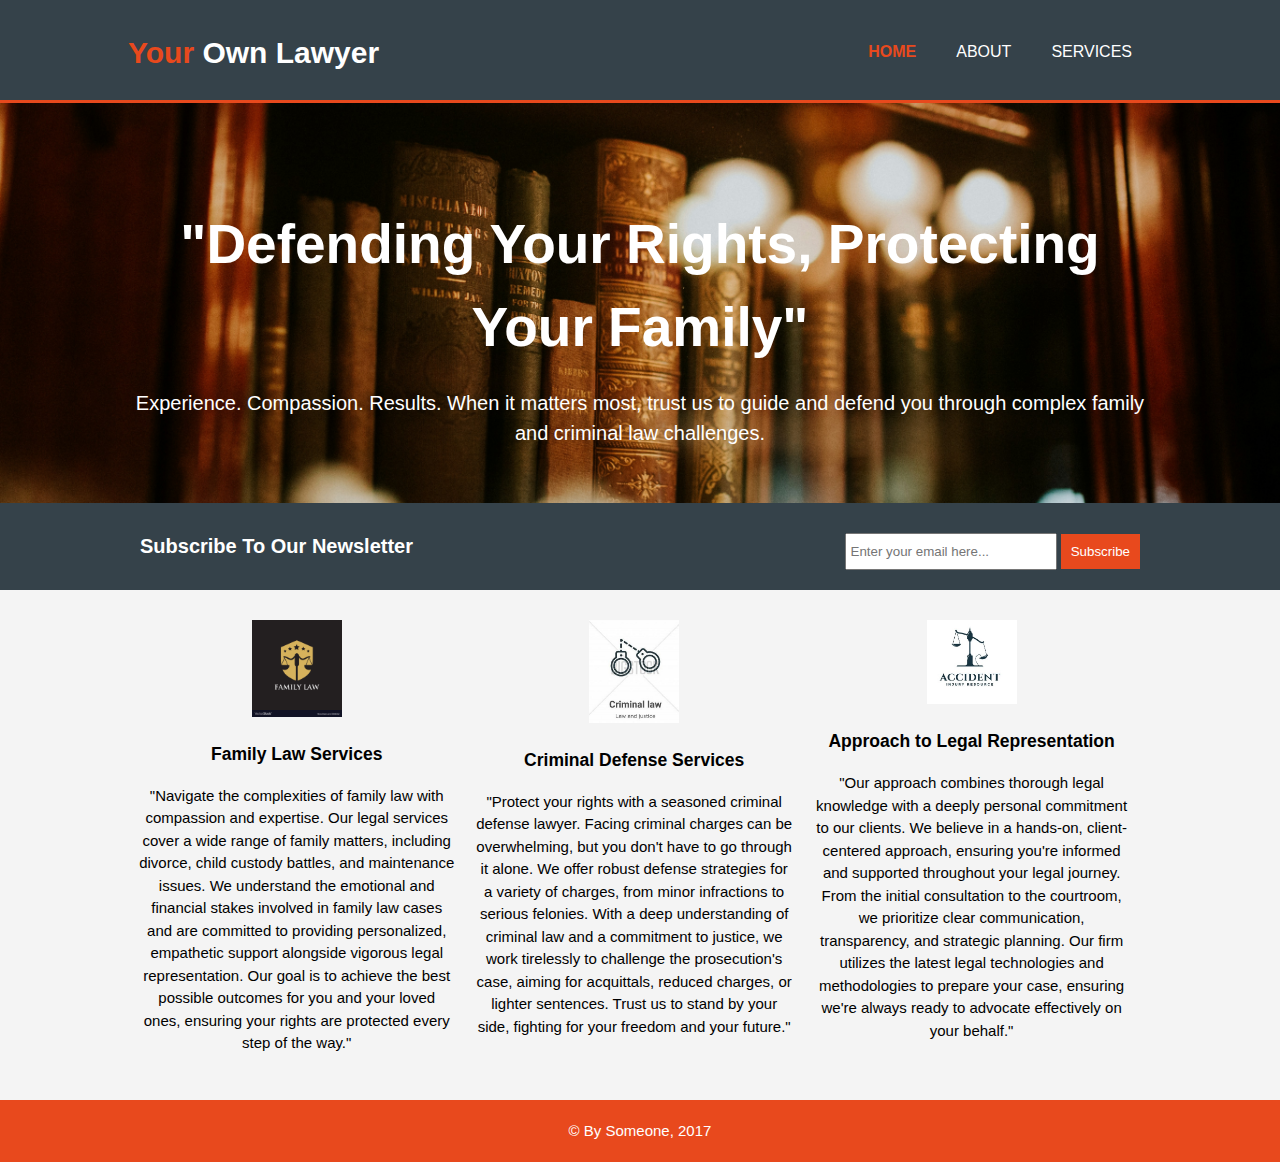
<file: index.html>
<!DOCTYPE html>

<html lang="en">
<head>
    <meta charset="UTF-8">
    <meta name="viewport" content="width=device-width, initial-scale=1.0">
    <title>LAWYER | WELCOME </title>
    <link rel="stylesheet" href="styles.css">
</head>
<body>
    <header>
        <div class="container">
            <div id="branding">
                <h1><span class="highlight">Your</span> Own Lawyer</h1>
            </div>
            
            <nav>
            <ul>
                <li class="current"><a href="index.html">Home</a></li>
                <li><a href="about.html">About</a></li>
                <li><a href="services.html">Services</a></li>
            </ul>
            </nav>
        </div>
    </header>
    
    <section id="showcase">
        <div class="container">
            <h1>"Defending Your Rights, Protecting Your Family"</h1>
            <p>Experience. Compassion. Results. When it matters most, trust us to guide and defend you through complex family and criminal law challenges.</p>
        </div>
    </section>
    
    
    <section id="newsletter">
        <div class="container">
            <h1>Subscribe To Our Newsletter</h1>
            <form>
                    <input type="email" placeholder="Enter your email here...">
                    <button type="submit" class="button_1">Subscribe</button>
            </form>
        </div>
    </section>
    
    <section id="boxes">
        <div class="container">
            <div class="box">
                <img src="img/family-law-logo-design-with-emblem-vector-35881502.jpg">
                <h3>Family Law Services</h3>
                <p>"Navigate the complexities of family law with compassion and expertise. Our legal services cover a wide range of family matters, including divorce, child custody battles, and maintenance issues. We understand the emotional and financial stakes involved in family law cases and are committed to providing personalized, empathetic support alongside vigorous legal representation. Our goal is to achieve the best possible outcomes for you and your loved ones, ensuring your rights are protected every step of the way."</p>
            </div>
            <div class="box">
                <img src="img/382015208.jpg">
                <h3>Criminal Defense Services</h3>
                <p>"Protect your rights with a seasoned criminal defense lawyer. Facing criminal charges can be overwhelming, but you don't have to go through it alone. We offer robust defense strategies for a variety of charges, from minor infractions to serious felonies. With a deep understanding of criminal law and a commitment to justice, we work tirelessly to challenge the prosecution's case, aiming for acquittals, reduced charges, or lighter sentences. Trust us to stand by your side, fighting for your freedom and your future."</p>
            </div>
            <div class="box">
                <img src="img/attachment_84570666.jpg">
                <h3>Approach to Legal Representation</h3>
                <p>"Our approach combines thorough legal knowledge with a deeply personal commitment to our clients. We believe in a hands-on, client-centered approach, ensuring you're informed and supported throughout your legal journey. From the initial consultation to the courtroom, we prioritize clear communication, transparency, and strategic planning. Our firm utilizes the latest legal technologies and methodologies to prepare your case, ensuring we're always ready to advocate effectively on your behalf."</p>
            </div>
        </div>
    </section>
        
    <footer>
        &copy; By Someone, 2017
    </footer>
    
    
    

    
    
    
</body>
</html>
</file>
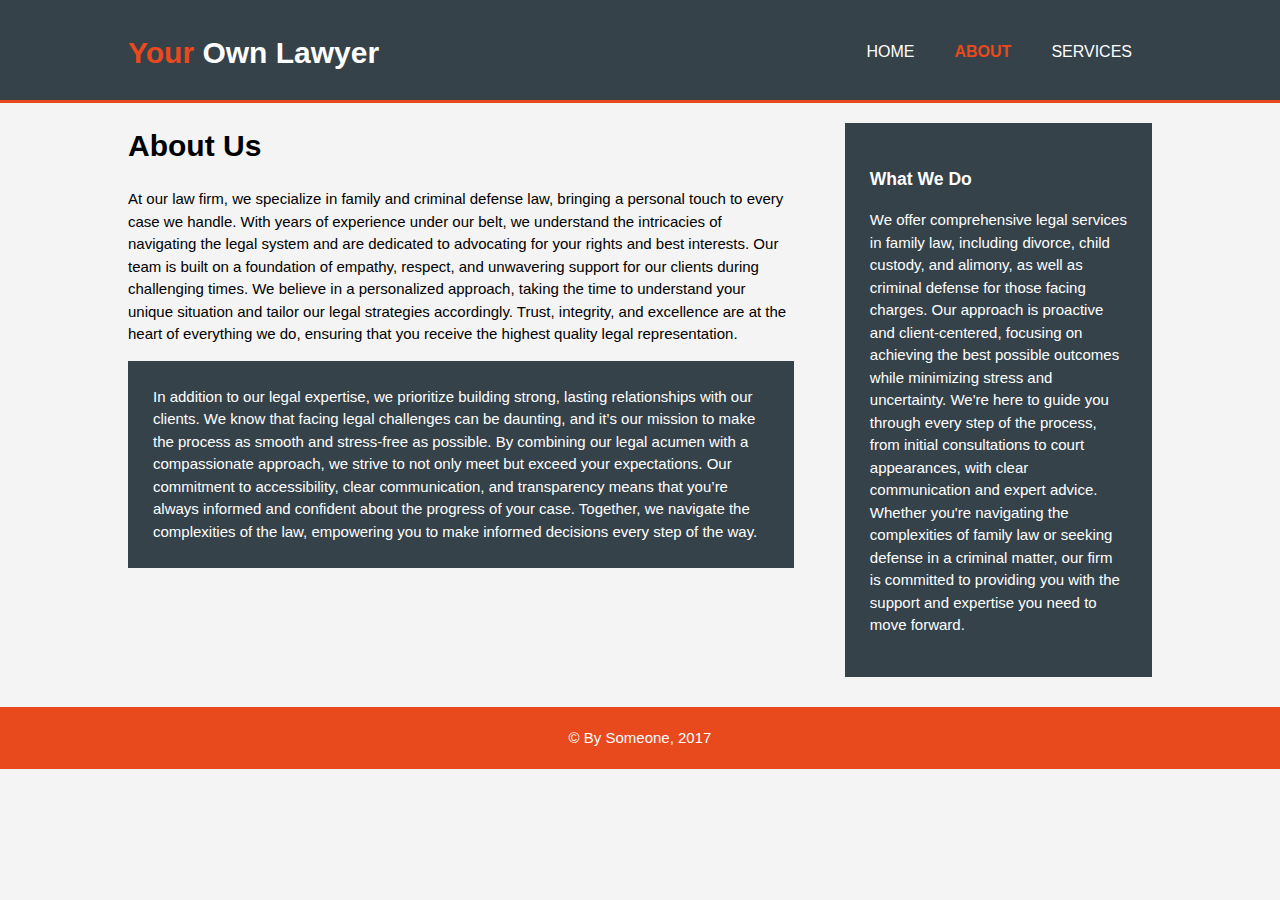
<file: about.html>
<!DOCTYPE html>

<html lang="en">
<head>
    <meta charset="UTF-8">
    <meta name="viewport" content="width=device-width, initial-scale=1.0">
    <title>LAWYER | About </title>
    <link rel="stylesheet" href="styles.css">
</head>
<body>
    <header>
        <div class="container">
            <div id="branding">
                <h1><span class="highlight">Your</span> Own Lawyer</h1>
            </div>
            
            <nav>
            <ul>
                <li><a href="index.html">Home</a></li>
                <li class="current"><a href="about.html">About</a></li>
                <li><a href="services.html">Services</a></li>
            </ul>
            </nav>
        </div>
    </header>
    
    <section id="main">
        <div class="container">
            <article id="main-col">
                <h1 class="page-title">About Us</h1>
                <p>
                    At our law firm, we specialize in family and criminal defense law, bringing a personal touch to every case we handle. With years of experience under our belt, we understand the intricacies of navigating the legal system and are dedicated to advocating for your rights and best interests. Our team is built on a foundation of empathy, respect, and unwavering support for our clients during challenging times. We believe in a personalized approach, taking the time to understand your unique situation and tailor our legal strategies accordingly. Trust, integrity, and excellence are at the heart of everything we do, ensuring that you receive the highest quality legal representation.
                </p>
                <p class="dark">
                    In addition to our legal expertise, we prioritize building strong, lasting relationships with our clients. We know that facing legal challenges can be daunting, and it’s our mission to make the process as smooth and stress-free as possible. By combining our legal acumen with a compassionate approach, we strive to not only meet but exceed your expectations. Our commitment to accessibility, clear communication, and transparency means that you’re always informed and confident about the progress of your case. Together, we navigate the complexities of the law, empowering you to make informed decisions every step of the way.
                </p>
            </article>
            
            <aside id="sidebar">
                <div class="dark">
                    <h3>What We Do</h3>
                    <p>
                        We offer comprehensive legal services in family law, including divorce, child custody, and alimony, as well as criminal defense for those facing charges. Our approach is proactive and client-centered, focusing on achieving the best possible outcomes while minimizing stress and uncertainty. We're here to guide you through every step of the process, from initial consultations to court appearances, with clear communication and expert advice. Whether you're navigating the complexities of family law or seeking defense in a criminal matter, our firm is committed to providing you with the support and expertise you need to move forward.
                    </p>
                </div>
            </aside>
        </div>
    </section>
        
    <footer>
        &copy; By Someone, 2017
    </footer>
    
    
    

    
    
    
</body>
</html>
</file>
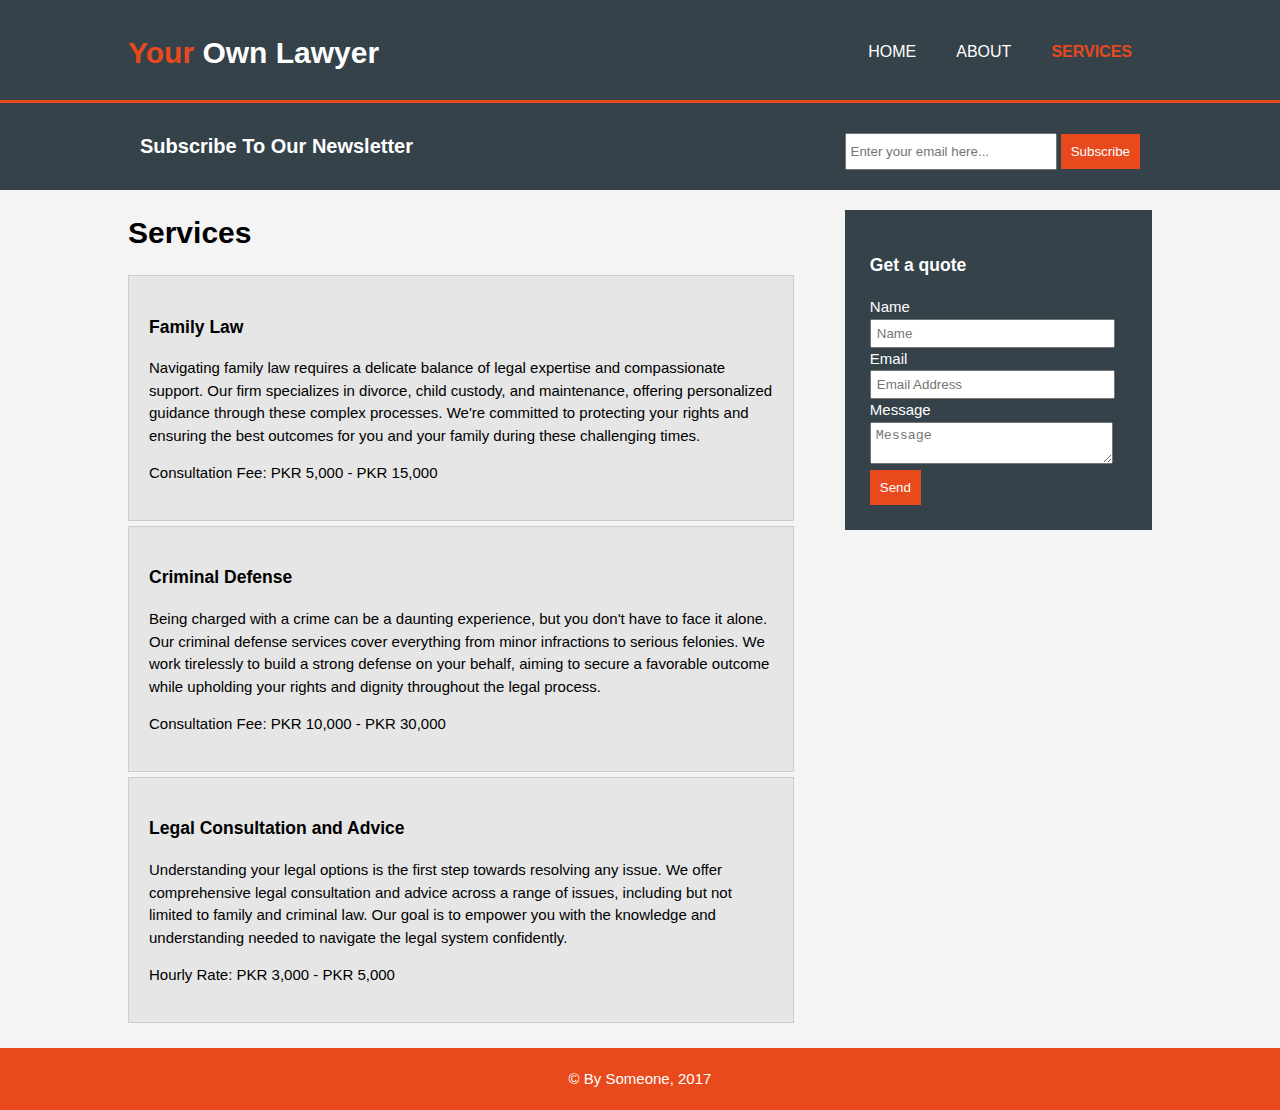
<file: services.html>
<!DOCTYPE html>

<html lang="en">
<head>
    <meta charset="UTF-8">
    <meta name="viewport" content="width=device-width, initial-scale=1.0">
    <title>LAWYER | About </title>
    <link rel="stylesheet" href="styles.css">
</head>
<body>
    <header>
        <div class="container">
            <div id="branding">
                <h1><span class="highlight">Your</span> Own Lawyer</h1>
            </div>
            
            <nav>
            <ul>
                <li><a href="index.html">Home</a></li>
                <li ><a href="about.html">About</a></li>
                <li class="current"><a href="services.html">Services</a></li>
            </ul>
            </nav>
        </div>
    </header>
    
    
    <section id="newsletter">
        <div class="container">
            <h1>Subscribe To Our Newsletter</h1>
            <form>
                    <input type="email" placeholder="Enter your email here...">
                    <button type="submit" class="button_1">Subscribe</button>
            </form>
        </div>
    </section>
    
    <section id="main">
        <div class="container">
            <article id="main-col">
                <h1 class="page-title">Services</h1>
                <ul id="services">
                    <li>
                        <h3>Family Law</h3>
                        <p>Navigating family law requires a delicate balance of legal expertise and compassionate support. Our firm specializes in divorce, child custody, and maintenance, offering personalized guidance through these complex processes. We're committed to protecting your rights and ensuring the best outcomes for you and your family during these challenging times.</p>
                        <p>Consultation Fee: PKR 5,000 - PKR 15,000</p>
                    </li>
                    <li>
                        <h3>Criminal Defense</h3>
                        <p>Being charged with a crime can be a daunting experience, but you don't have to face it alone. Our criminal defense services cover everything from minor infractions to serious felonies. We work tirelessly to build a strong defense on your behalf, aiming to secure a favorable outcome while upholding your rights and dignity throughout the legal process.</p>
                        <p>Consultation Fee: PKR 10,000 - PKR 30,000</p>
                    </li>
                    <li>
                        <h3>Legal Consultation and Advice</h3>
                        <p>Understanding your legal options is the first step towards resolving any issue. We offer comprehensive legal consultation and advice across a range of issues, including but not limited to family and criminal law. Our goal is to empower you with the knowledge and understanding needed to navigate the legal system confidently.</p>
                        <p>Hourly Rate: PKR 3,000 - PKR 5,000</p>
                    </li>
                </ul>
            </article>
            
            
            <aside id="sidebar">
                <div class="dark">
                    <h3>Get a quote</h3>
                    <form class="quote">
                        <div>
                            <label>Name</label><br>
                            <input type="text" placeholder="Name">
                        </div>
                        <div>
                            <label>Email</label><br>
                            <input type="text" placeholder="Email Address">
                        </div>
                        <div>
                            <label>Message</label><br>
                            <textarea placeholder="Message"></textarea>
                        </div>
                        <button type="submit" class="button_1">Send</button>
                    </form>
                </div>
            </aside>
        </div>
    </section>
        
    <footer>
        &copy; By Someone, 2017
    </footer>
    
    
    

    
    
    
</body>
</html>

<!-- 


-->
</file>
<file: styles.css>
body{
   /*
    font-family: ;
    font-size: 15px;
    line-height: 1.5;
    These three properties can be written in shor-hand as follows:
    */
    font: 15px/1.5 Arial, Helvetica, sans-serif;
    padding: 0;
    margin: 0;
    background-color: #f4f4f4; /*lightgrey*/
    
}

/* Global */
.container{
    width: 80%;
    margin: auto;
    overflow: hidden;
}

.dark{
    padding: 25px;
    background: #35424a;
    color: #ffffff;
    margin-top: 10px;
    margin-bottom: 10px;
}

ul{
    margin: 0;
    padding: 0;
}

.button_1{
    height: 35px;
    background: #e8491d;
    border: none;
    color: inherit;
    padding: 0 10px;
}

/* Header */
header{
    background-color: #35424a;  /* #3f425a */
    color: #ffffff;      
    padding-top: 30px;
    min-height: 70px;
    border-bottom: #e8491d 3px solid;
}

header a{
    color: #ffffff;
    text-decoration: none;
    text-transform: uppercase;
    font-size: 16px;
}

header li{
    float: left;
    display: inline;
    padding: 0 20px 0 20px;
}
/*
header:after{
    content: "";
    display: block;
    clear: both;
}
*/

header #branding{
  float: left;
}

header #branding h1{
  margin:0;
}

header nav{
    float: right;
    margin-top: 10px;
}

header .highlight, header .current a{
    color: #e8491d;
    font-weight: bold;
}

header a:hover{
    color: #cccccc;
    font-weight: bold;
}

/* SHOWCASE */

#showcase{
    min-height: 400px;
    background: url(img/clarisse-meyer-jKU2NneZAbI-unsplash.jpg) no-repeat center;
    background-size: cover;
    text-align: center;
    color: #ffffff;
}

#showcase h1{
    margin-top: 100px;
    font-size: 55px;
    margin-bottom: 10px;
}

#showcase p{
    font-size: 20px;
}

/* Newsletter */

#newsletter{
  /* //border-top: 4px solid orange; */
  /* //border-bottom: 4px solid orange; */
  padding:15px;
  color:#ffffff;
  background:#35424a;
}

#newsletter h1{
  float:left;
  font-size: 20px;
}

#newsletter form {
  float:right;
  margin-top:15px;
}

#newsletter input[type="email"]{
  padding:4px;
  height:25px;
  width: 200px;
}




/* NEWSLETTER '

#newsletter{
    padding: 15px;
    color: #ffffff;
    background: #35424a;
  //  min-height: 100px;
}

#newsletter h1{
    float: left;
}

#newsletter form{
    float: right;
    margin-top: 15px;
}

#newsletter input{
    padding: 4px;
    height: 25px;
    width: 250px;
}

#newsletter .button_1{
    background: #e8491d;
    padding: 9px 20px;
    color: #ffffff;
    border: none;
}

/*
/* BOXES */

#boxes{
    margin-top: 20px;
}

#boxes .box{
    float: left;
    text-align: center;
    width: 31%;
    padding: 10px;
}

#boxes .box img{
    width: 90px;
}

/* main-col */

article#main-col{
    float: left;
    width: 65%;
}

/* Sidebar */

aside#sidebar{
    float: right;
    width: 30%;
    margin-top: 10px;
}


aside#sidebar .quote input, aside#sidebar .quote textarea{
    width: 90%;
    padding: 5px;
}
    

/* SERVICES */ 

ul#services li{
    list-style: none;
    padding: 20px;
    border: #cccccc solid 1px;
    margin-bottom: 5px;
    background: #e6e6e6;
}

/* FOOTER */

footer{
    padding: 20px;
    margin-top: 20px;
    color: #ffffff;
    background-color: #e8491d;
    text-align: center;
}

/* MEDIA QUERIES */

@media(max-width: 768px){
    header #branding,
    header nav,
    header nav li,
    #newsletter h1,
    #newsletter form,
    #boxes .box, 
    article#main-col,
    aside#sidebar{
        float: none;
        text-align: center;
        width: 100%;
    }
    
    header{
        padding-bottom: 20px;
    }
    
    #showcase h1{
        margin-top: 40px;
    }
    
    #newsletter button, .quote button{
        display: block;
        width: 100%;
    }
    
    #newsletter form input[type="email"], .quote input, .quote textarea{
        width: 100%;
        margin-bottom: 5px;
    }
}
</file>
